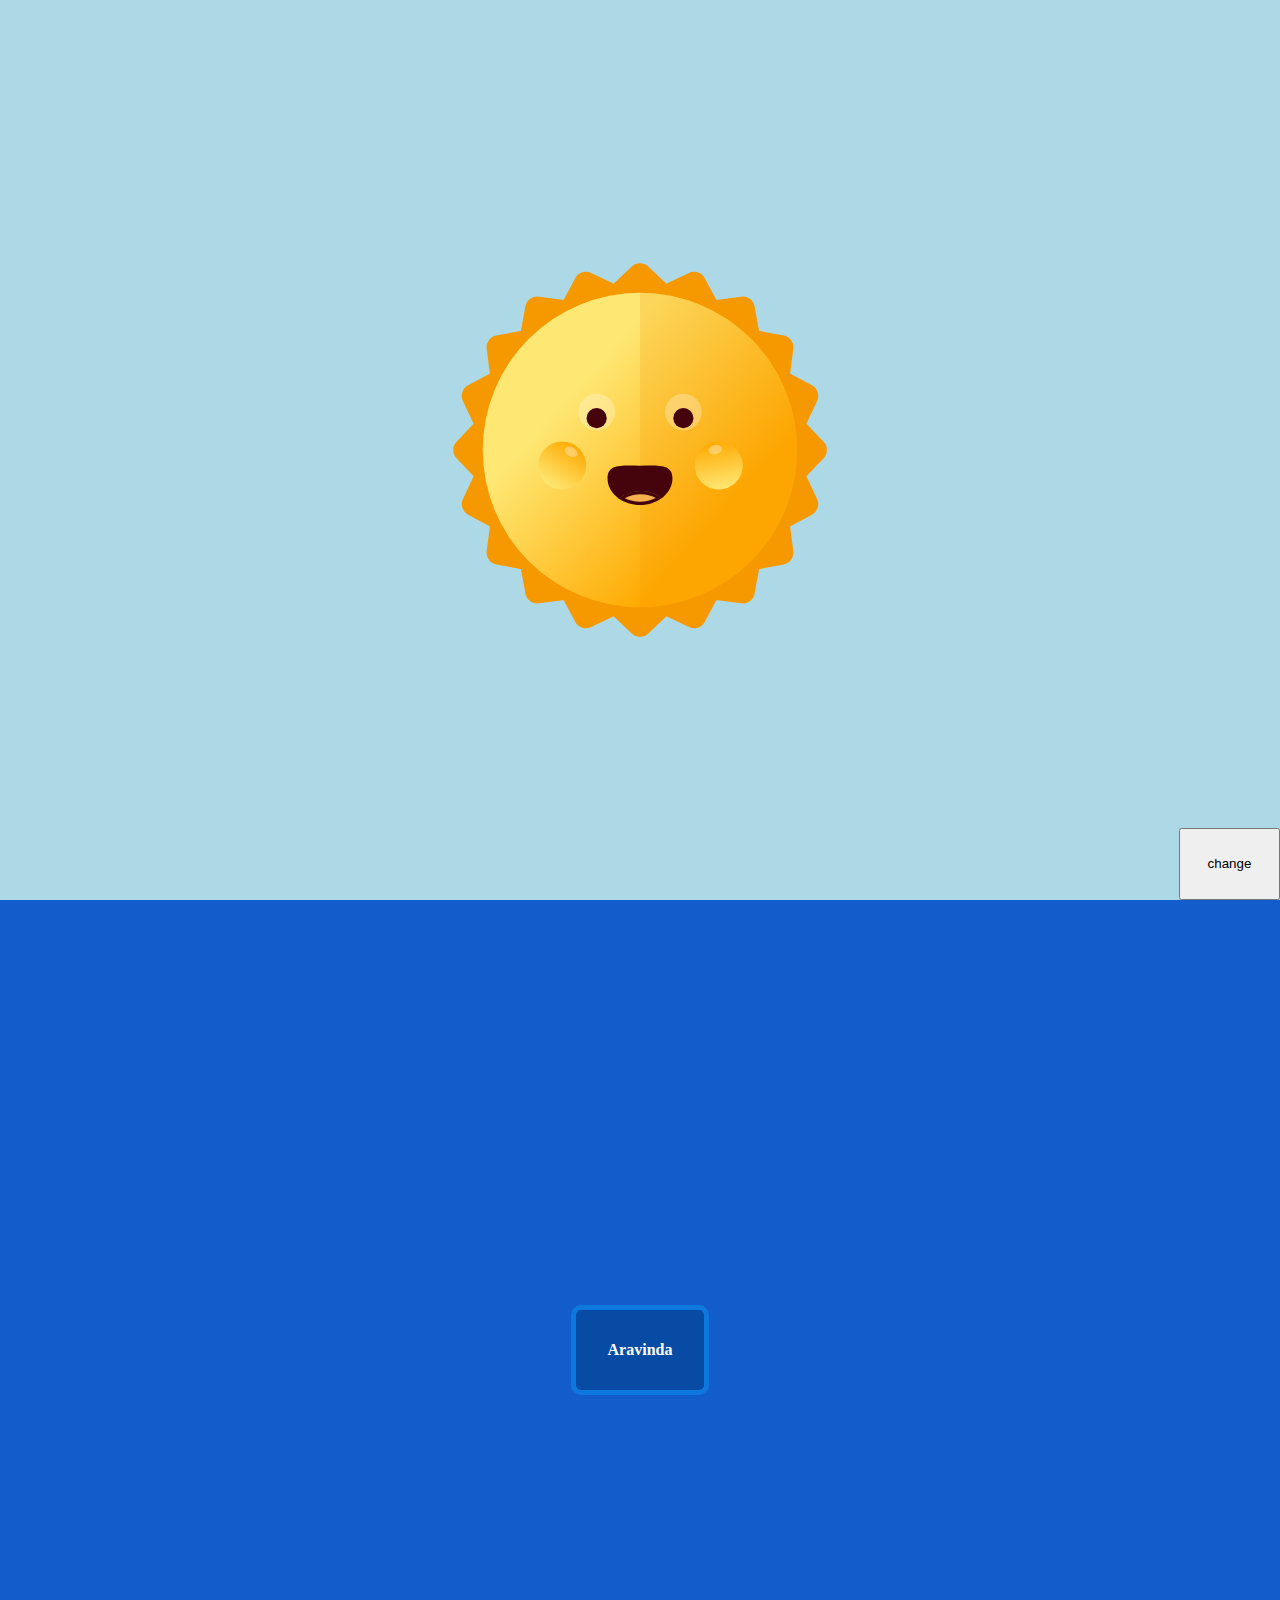
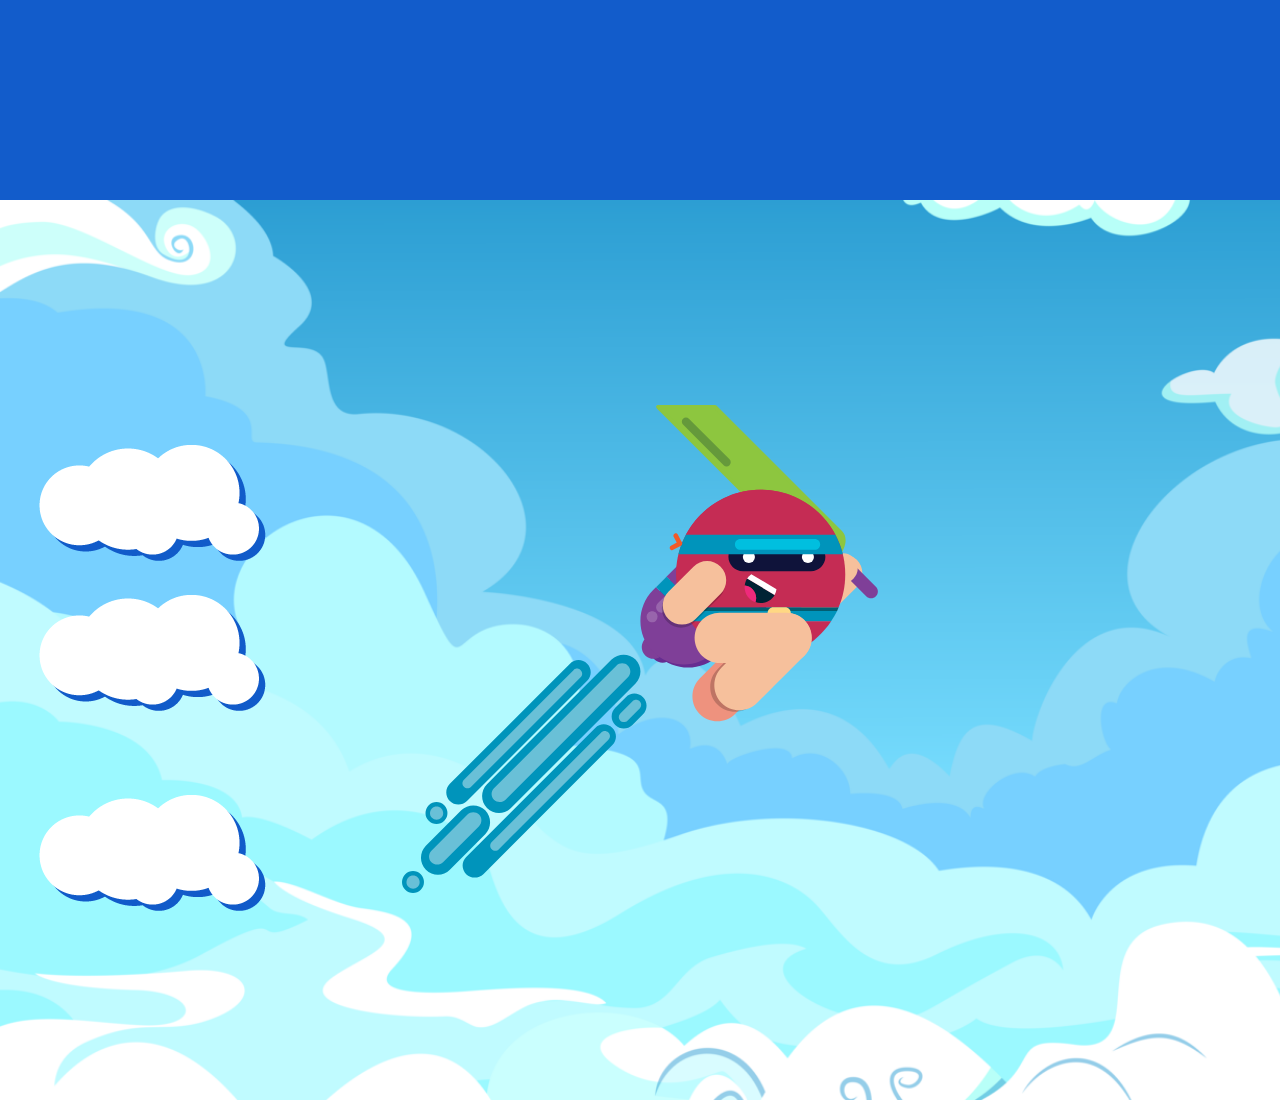
<file: index.html>
<!DOCTYPE html>
<html lang="en">
  <head>
    <!-- Required meta tags -->
    <meta charset="utf-8">
    <meta name="viewport" content="width=device-width, initial-scale=1, shrink-to-fit=no">
    <!-- Bootstrap CSS -->
    <link rel="stylesheet" href="css/app.css">
    <title>CSS Animation</title>
  </head>
  <body>
    <div class="day-night-wrapper">
      <div class="day">

        <div id="nightbg1"></div>
        <div id="nightbg2"></div>


        <div class="sun-container">

          <svg version="1.1" id="Layer_1" xmlns="http://www.w3.org/2000/svg" xmlns:xlink="http://www.w3.org/1999/xlink" x="0px" y="0px" viewBox="0 0 300 300" enable-background="new 0 0 300 300" xml:space="preserve">
          <polygon id="sun-rays" fill="#F69800" stroke="#F69800" stroke-width="15" stroke-linecap="round" stroke-linejoin="round" stroke-miterlimit="10"
            points="
  150,40.8 165,55 183.8,46.1 193.6,64.3 214.2,61.6 218,82 238.4,85.8 235.7,106.4 253.9,116.2 245,135 259.3,150 245,165
  253.9,183.8 235.7,193.6 238.4,214.2 218,218 214.2,238.4 193.6,235.7 183.8,253.9 165,245 150,259.3 135,245 116.2,253.9
  106.4,235.7 85.8,238.4 82,218 61.6,214.2 64.3,193.6 46.1,183.8 55,165 40.8,150 55,135 46.1,116.2 64.3,106.4 61.6,85.8 82,82
  85.8,61.6 106.4,64.3 116.2,46.1 135,55 " />
          <g id="sun-face">
            <linearGradient id="XMLID_39_" gradientUnits="userSpaceOnUse" x1="198.5222" y1="193.459" x2="108.6919" y2="113.0023">
              <stop offset="0" style="stop-color:#FFAA02" />
              <stop offset="1" style="stop-color:#FEE773" />
            </linearGradient>
            <circle id="XMLID_1_" fill="url(#XMLID_39_)" cx="150" cy="150" r="98.3" />
            <path id="XMLID_115_" opacity="0.21" fill="#F69800" d="M150,51.7c54.3,0,98.3,44,98.3,98.3s-44,98.3-98.3,98.3" />
            <g id="XMLID_9_">
              <path id="XMLID_10_" fill="#45040C" d="M163.6,180.1c4.1-3.1,6.7-7.5,6.7-12.4c0-9.2-9.1-7.9-20.3-7.9s-20.3-1.3-20.3,7.9
     c0,5.1,2.7,9.6,7.1,12.7c3.8-2.9,8.5-4.6,13.7-4.6C155.3,175.7,159.9,177.3,163.6,180.1z" />
              <g id="XMLID_12_">
                <path id="XMLID_192_" fill="#F4B04D" d="M150,183.4c-4.1,0-8.2-1.1-11.5-3.1c3.5-2.3,7.6-3.6,11.9-3.6c4.1,0,8.1,1.1,11.5,3.3
       C158.5,182.2,154.3,183.4,150,183.4z" />
                <path id="XMLID_189_" fill="#45040C" d="M150.4,177.7c3.3,0,6.6,0.8,9.5,2.3c-2.9,1.5-6.4,2.3-9.9,2.3c-3.4,0-6.6-0.8-9.5-2.2
       C143.5,178.6,146.9,177.7,150.4,177.7 M150.4,175.7c-5.1,0-9.9,1.7-13.7,4.6c3.6,2.5,8.2,4.1,13.3,4.1c5.3,0,10-1.7,13.6-4.4
       C159.9,177.3,155.3,175.7,150.4,175.7L150.4,175.7z" />
              </g>
            </g>
            <g id="XMLID_11_">
              <linearGradient id="XMLID_40_" gradientUnits="userSpaceOnUse" x1="86.2996" y1="159.6667" x2="116.2996" y2="159.6667" gradientTransform="matrix(-0.5628 0.8266 -0.8266 -0.5628 290.2903 165.7989)">
                <stop offset="0" style="stop-color:#FFAA02" />
                <stop offset="1" style="stop-color:#FEE773" />
              </linearGradient>
              <circle id="XMLID_7_" fill="url(#XMLID_40_)" cx="101.3" cy="159.7" r="15" />
              <ellipse id="XMLID_8_" transform="matrix(0.8595 0.5111 -0.5111 0.8595 92.2621 -33.3909)" opacity="0.34" fill="#FFFFFF" cx="106.9"
                cy="151.1" rx="4.3" ry="2.9" />
            </g>
            <g id="XMLID_14_">
              <linearGradient id="XMLID_41_" gradientUnits="userSpaceOnUse" x1="31.2178" y1="78.772" x2="61.2178" y2="78.772" gradientTransform="matrix(0.1865 0.9825 -0.9825 0.1865 267.9369 99.5686)">
                <stop offset="0" style="stop-color:#FFAA02" />
                <stop offset="1" style="stop-color:#FEE773" />
              </linearGradient>
              <circle id="XMLID_16_" fill="url(#XMLID_41_)" cx="199.2" cy="159.7" r="15" />
              <ellipse id="XMLID_15_" transform="matrix(0.9692 -0.2464 0.2464 0.9692 -30.8077 53.1729)" opacity="0.34" fill="#FFFFFF" cx="197.1"
                cy="149.7" rx="4.3" ry="2.9" />
            </g>
          </g>
          <g id="sun-eyes" class="sun-eyes">
            <g id="XMLID_4_">
              <circle id="XMLID_5_" opacity="0.28" fill="#FFFFFF" cx="122.9" cy="126.3" r="11.5" />
              <circle id="XMLID_3_" fill="#45040C" cx="122.9" cy="130.1" r="6.3" />
            </g>
            <g id="XMLID_13_">
              <circle id="XMLID_19_" opacity="0.28" fill="#FFFFFF" cx="177.1" cy="126.3" r="11.5" />
              <circle id="XMLID_17_" fill="#45040C" cx="177.1" cy="130.1" r="6.3" />
            </g>
          </g>
        </svg>

        </div>

        <div class="moon-container">
          <svg version="1.1" id="Layer_1" xmlns="http://www.w3.org/2000/svg" xmlns:xlink="http://www.w3.org/1999/xlink" x="0px" y="0px" viewBox="0 0 300 300" enable-background="new 0 0 300 300" xml:space="preserve">
          <g id="moon-rays">
            <linearGradient id="XMLID_196_" gradientUnits="userSpaceOnUse" x1="211.3617" y1="204.9588" x2="97.7613" y2="103.2123">
              <stop offset="0" style="stop-color:#74B9FA" />
              <stop offset="1" style="stop-color:#D4E5FF" />
            </linearGradient>
            <circle id="XMLID_157_" class="moon-ray-one" opacity="0.1" fill="url(#XMLID_196_)" cx="150" cy="150" r="124.4" />
            <linearGradient id="XMLID_197_"  gradientUnits="userSpaceOnUse" x1="204.9058" y1="199.1765" x2="103.2574" y2="108.1348">
              <stop offset="0" style="stop-color:#74B9FA" />
              <stop offset="1" style="stop-color:#D4E5FF" />
            </linearGradient>
            <circle id="XMLID_155_" class="moon-ray-two" opacity="0.2" fill="url(#XMLID_197_)" cx="150" cy="150" r="111.3" />
          </g>
          <g id="moon-face">
            <linearGradient id="XMLID_198_" gradientUnits="userSpaceOnUse" x1="198.5222" y1="193.459" x2="108.6919" y2="113.0023">
              <stop offset="0" style="stop-color:#74B9FA" />
              <stop offset="1" style="stop-color:#D4E5FF" />
            </linearGradient>
            <circle id="XMLID_47_" fill="url(#XMLID_198_)" cx="150" cy="150" r="98.3" />
            <path id="XMLID_154_" opacity="0.21" fill="#7FBBEF" d="M150,51.7c54.3,0,98.3,44,98.3,98.3s-44,98.3-98.3,98.3" />
            <g id="XMLID_29_">
              <circle id="XMLID_31_" fill="#A1B4FF" cx="101.3" cy="159.7" r="15" />
            </g>
            <g id="XMLID_38_">
              <g id="XMLID_35_" opacity="0.41">
                <circle id="XMLID_36_" fill="#A2D5FF" cx="101.3" cy="103.8" r="15" />
              </g>
              <g id="XMLID_34_" opacity="0.41">
                <circle id="XMLID_37_" fill="#75B4FB" cx="103.8" cy="99.1" r="7.7" />
              </g>
            </g>
            <g id="XMLID_39_" opacity="0.41">
              <circle id="XMLID_40_" fill="#75B4FB" cx="201.1" cy="196.6" r="28.1" />
            </g>
            <g id="XMLID_98_" opacity="0.41">
              <circle id="XMLID_99_" fill="#75B4FB" cx="209.7" cy="101.5" r="19.5" />
            </g>
            <g id="XMLID_43_" opacity="0.41">
              <circle id="XMLID_44_" fill="#A2D5FF" cx="142.4" cy="74.3" r="8.7" />
            </g>
            <g id="XMLID_41_" opacity="0.41">
              <circle id="XMLID_42_" fill="#75B4FB" cx="142.4" cy="73.8" r="4.5" />
            </g>
            <g id="XMLID_100_" opacity="0.41">
              <circle id="XMLID_101_" fill="#75B4FB" cx="192.8" cy="77.9" r="3.8" />
            </g>
            <g id="XMLID_21_">
              <circle id="XMLID_28_" fill="#A1B4FF" cx="199.2" cy="159.7" r="15" />
            </g>
            <path id="moon-mouth" fill="none" stroke="#0B2063" stroke-width="7" stroke-linecap="round" stroke-linejoin="round" stroke-miterlimit="10"
              d="
 M134.3,165.3c8.7,8.7,22.8,8.7,31.5,0" />
          </g>
          <g id="moon-eyes">
            

            <path id="XMLID_32_" fill="none" stroke="#0B2063" stroke-width="4" stroke-linecap="round" stroke-linejoin="round" stroke-miterlimit="10"
              d="
 M112.3,126.3c5.9,5.9,15.4,5.9,21.3,0" />

            <path id="XMLID_33_" fill="none" stroke="#0B2063" stroke-width="4" stroke-linecap="round" stroke-linejoin="round" stroke-miterlimit="10"
              d="
 M166.4,126.3c5.9,5.9,15.4,5.9,21.3,0" />
          </g>
        </svg>

        </div>
      </div>
    </div>
    <button name="" id="" class="changeday" role="button">change</button>

    <div class="space-ninja-wrapper">
      <div class="anim-1-container">
        <div class="anim-1-container__whiteball"> Aravinda
        </div>
    </div>


    <div class="anim-2-container">
        <div class="cloud-container">

            <div class="cloud-container__cloud1">
                <img src="images/cloud1-01.png" alt="">
            </div>
            <div class="cloud-container__cloud2">
                <img src="images/cloud1-01.png" alt="">
            </div>
            <div class="cloud-container__cloud3">
                <img src="images/cloud1-01.png" alt="">
            </div>


        </div>
        <div class="anim-2-container__ninja">
            <img src="images/space-ninja.svg" alt="">
        </div>



    </div>
    </div>

  </body>
  <script src="js/day-night.js"></script>


</html>
</file>
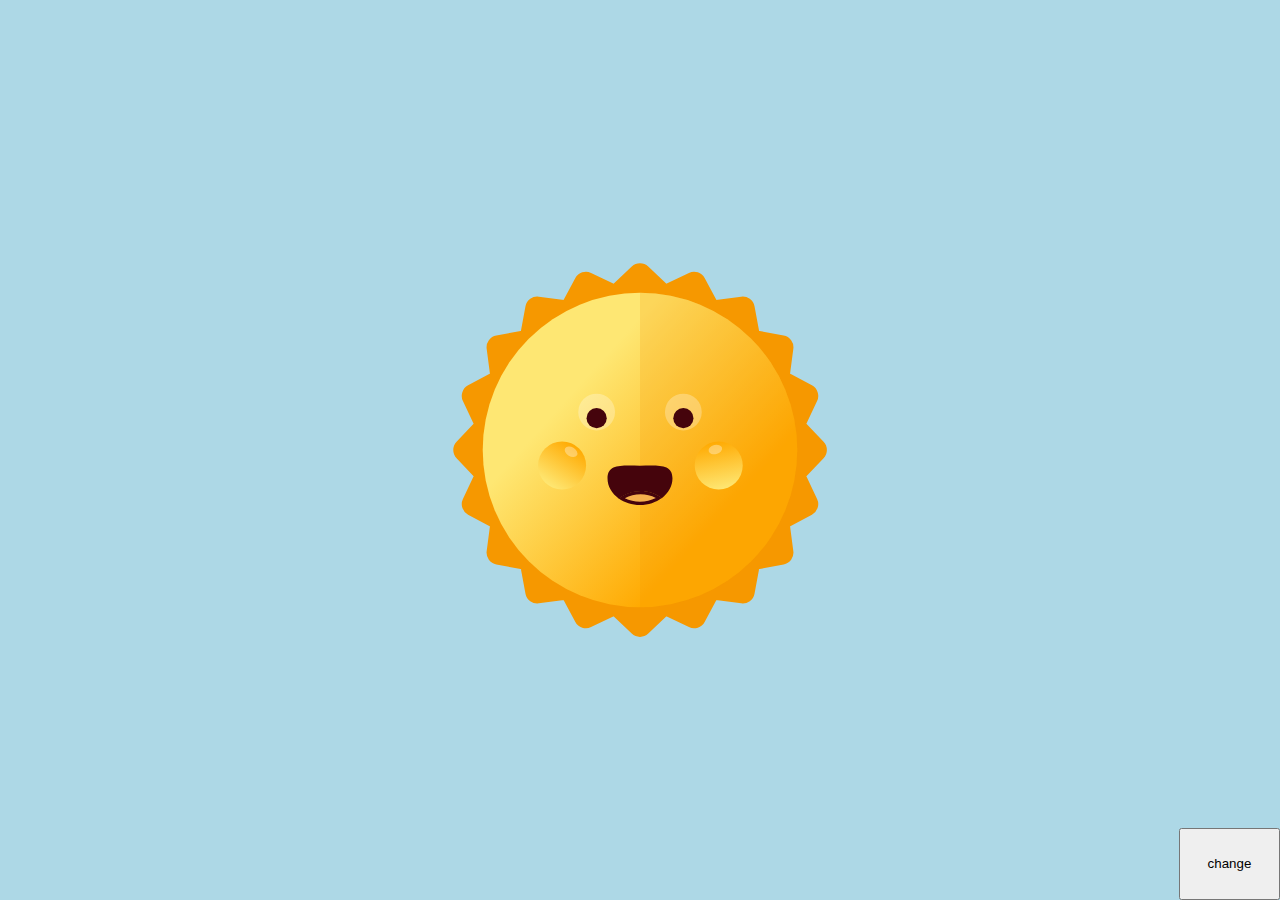
<file: day-night.html>
<!DOCTYPE html>
<html lang="en">

<head>
  <!-- Required meta tags -->
  <meta charset="utf-8">
  <meta name="viewport" content="width=device-width, initial-scale=1, shrink-to-fit=no">
  <!-- Bootstrap CSS -->

  <link rel="stylesheet" href="css/app.css">
  <title>CSS Animation</title>
</head>

<body>


  <div class="day-night-wrapper">
    <div class="day">

      <div id="nightbg1"></div>
      <div id="nightbg2"></div>
      
      <div class="sun-container">

        <svg version="1.1" id="Layer_1" xmlns="http://www.w3.org/2000/svg" xmlns:xlink="http://www.w3.org/1999/xlink" x="0px" y="0px"
          viewBox="0 0 300 300" enable-background="new 0 0 300 300" xml:space="preserve">
          <polygon id="sun-rays" fill="#F69800" stroke="#F69800" stroke-width="15" stroke-linecap="round" stroke-linejoin="round" stroke-miterlimit="10"
            points="
  150,40.8 165,55 183.8,46.1 193.6,64.3 214.2,61.6 218,82 238.4,85.8 235.7,106.4 253.9,116.2 245,135 259.3,150 245,165 
  253.9,183.8 235.7,193.6 238.4,214.2 218,218 214.2,238.4 193.6,235.7 183.8,253.9 165,245 150,259.3 135,245 116.2,253.9 
  106.4,235.7 85.8,238.4 82,218 61.6,214.2 64.3,193.6 46.1,183.8 55,165 40.8,150 55,135 46.1,116.2 64.3,106.4 61.6,85.8 82,82 
  85.8,61.6 106.4,64.3 116.2,46.1 135,55 " />
          <g id="sun-face">
            <linearGradient id="XMLID_39_" gradientUnits="userSpaceOnUse" x1="198.5222" y1="193.459" x2="108.6919" y2="113.0023">
              <stop offset="0" style="stop-color:#FFAA02" />
              <stop offset="1" style="stop-color:#FEE773" />
            </linearGradient>
            <circle id="XMLID_1_" fill="url(#XMLID_39_)" cx="150" cy="150" r="98.3" />
            <path id="XMLID_115_" opacity="0.21" fill="#F69800" d="M150,51.7c54.3,0,98.3,44,98.3,98.3s-44,98.3-98.3,98.3" />
            <g id="XMLID_9_">
              <path id="XMLID_10_" fill="#45040C" d="M163.6,180.1c4.1-3.1,6.7-7.5,6.7-12.4c0-9.2-9.1-7.9-20.3-7.9s-20.3-1.3-20.3,7.9
     c0,5.1,2.7,9.6,7.1,12.7c3.8-2.9,8.5-4.6,13.7-4.6C155.3,175.7,159.9,177.3,163.6,180.1z" />
              <g id="XMLID_12_">
                <path id="XMLID_192_" fill="#F4B04D" d="M150,183.4c-4.1,0-8.2-1.1-11.5-3.1c3.5-2.3,7.6-3.6,11.9-3.6c4.1,0,8.1,1.1,11.5,3.3
       C158.5,182.2,154.3,183.4,150,183.4z" />
                <path id="XMLID_189_" fill="#45040C" d="M150.4,177.7c3.3,0,6.6,0.8,9.5,2.3c-2.9,1.5-6.4,2.3-9.9,2.3c-3.4,0-6.6-0.8-9.5-2.2
       C143.5,178.6,146.9,177.7,150.4,177.7 M150.4,175.7c-5.1,0-9.9,1.7-13.7,4.6c3.6,2.5,8.2,4.1,13.3,4.1c5.3,0,10-1.7,13.6-4.4
       C159.9,177.3,155.3,175.7,150.4,175.7L150.4,175.7z" />
              </g>
            </g>
            <g id="XMLID_11_">

              <linearGradient id="XMLID_40_" gradientUnits="userSpaceOnUse" x1="86.2996" y1="159.6667" x2="116.2996" y2="159.6667" gradientTransform="matrix(-0.5628 0.8266 -0.8266 -0.5628 290.2903 165.7989)">
                <stop offset="0" style="stop-color:#FFAA02" />
                <stop offset="1" style="stop-color:#FEE773" />
              </linearGradient>
              <circle id="XMLID_7_" fill="url(#XMLID_40_)" cx="101.3" cy="159.7" r="15" />

              <ellipse id="XMLID_8_" transform="matrix(0.8595 0.5111 -0.5111 0.8595 92.2621 -33.3909)" opacity="0.34" fill="#FFFFFF" cx="106.9"
                cy="151.1" rx="4.3" ry="2.9" />
            </g>
            <g id="XMLID_14_">

              <linearGradient id="XMLID_41_" gradientUnits="userSpaceOnUse" x1="31.2178" y1="78.772" x2="61.2178" y2="78.772" gradientTransform="matrix(0.1865 0.9825 -0.9825 0.1865 267.9369 99.5686)">
                <stop offset="0" style="stop-color:#FFAA02" />
                <stop offset="1" style="stop-color:#FEE773" />
              </linearGradient>
              <circle id="XMLID_16_" fill="url(#XMLID_41_)" cx="199.2" cy="159.7" r="15" />

              <ellipse id="XMLID_15_" transform="matrix(0.9692 -0.2464 0.2464 0.9692 -30.8077 53.1729)" opacity="0.34" fill="#FFFFFF" cx="197.1"
                cy="149.7" rx="4.3" ry="2.9" />
            </g>
          </g>
          <g id="sun-eyes" class="sun-eyes">
            <g id="XMLID_4_">
              <circle id="XMLID_5_" opacity="0.28" fill="#FFFFFF" cx="122.9" cy="126.3" r="11.5" />
              <circle id="XMLID_3_" fill="#45040C" cx="122.9" cy="130.1" r="6.3" />
            </g>
            <g id="XMLID_13_">
              <circle id="XMLID_19_" opacity="0.28" fill="#FFFFFF" cx="177.1" cy="126.3" r="11.5" />
              <circle id="XMLID_17_" fill="#45040C" cx="177.1" cy="130.1" r="6.3" />
            </g>
          </g>
        </svg>

      </div>

      <div class="moon-container">
        <svg version="1.1" id="Layer_1" xmlns="http://www.w3.org/2000/svg" xmlns:xlink="http://www.w3.org/1999/xlink" x="0px" y="0px"
          viewBox="0 0 300 300" enable-background="new 0 0 300 300" xml:space="preserve">
          <g id="moon-rays">
            <linearGradient id="XMLID_196_" gradientUnits="userSpaceOnUse" x1="211.3617" y1="204.9588" x2="97.7613" y2="103.2123">
              <stop offset="0" style="stop-color:#74B9FA" />
              <stop offset="1" style="stop-color:#D4E5FF" />
            </linearGradient>
            <circle id="XMLID_157_" class="moon-ray-one" opacity="0.1" fill="url(#XMLID_196_)" cx="150" cy="150" r="124.4" />
            <linearGradient id="XMLID_197_"  gradientUnits="userSpaceOnUse" x1="204.9058" y1="199.1765" x2="103.2574" y2="108.1348">
              <stop offset="0" style="stop-color:#74B9FA" />
              <stop offset="1" style="stop-color:#D4E5FF" />
            </linearGradient>
            <circle id="XMLID_155_" class="moon-ray-two" opacity="0.2" fill="url(#XMLID_197_)" cx="150" cy="150" r="111.3" />
          </g>
          <g id="moon-face">
            <linearGradient id="XMLID_198_" gradientUnits="userSpaceOnUse" x1="198.5222" y1="193.459" x2="108.6919" y2="113.0023">
              <stop offset="0" style="stop-color:#74B9FA" />
              <stop offset="1" style="stop-color:#D4E5FF" />
            </linearGradient>
            <circle id="XMLID_47_" fill="url(#XMLID_198_)" cx="150" cy="150" r="98.3" />
            <path id="XMLID_154_" opacity="0.21" fill="#7FBBEF" d="M150,51.7c54.3,0,98.3,44,98.3,98.3s-44,98.3-98.3,98.3" />
            <g id="XMLID_29_">
              <circle id="XMLID_31_" fill="#A1B4FF" cx="101.3" cy="159.7" r="15" />
            </g>
            <g id="XMLID_38_">
              <g id="XMLID_35_" opacity="0.41">
                <circle id="XMLID_36_" fill="#A2D5FF" cx="101.3" cy="103.8" r="15" />
              </g>
              <g id="XMLID_34_" opacity="0.41">
                <circle id="XMLID_37_" fill="#75B4FB" cx="103.8" cy="99.1" r="7.7" />
              </g>
            </g>
            <g id="XMLID_39_" opacity="0.41">
              <circle id="XMLID_40_" fill="#75B4FB" cx="201.1" cy="196.6" r="28.1" />
            </g>
            <g id="XMLID_98_" opacity="0.41">
              <circle id="XMLID_99_" fill="#75B4FB" cx="209.7" cy="101.5" r="19.5" />
            </g>
            <g id="XMLID_43_" opacity="0.41">
              <circle id="XMLID_44_" fill="#A2D5FF" cx="142.4" cy="74.3" r="8.7" />
            </g>
            <g id="XMLID_41_" opacity="0.41">
              <circle id="XMLID_42_" fill="#75B4FB" cx="142.4" cy="73.8" r="4.5" />
            </g>
            <g id="XMLID_100_" opacity="0.41">
              <circle id="XMLID_101_" fill="#75B4FB" cx="192.8" cy="77.9" r="3.8" />
            </g>
            <g id="XMLID_21_">
              <circle id="XMLID_28_" fill="#A1B4FF" cx="199.2" cy="159.7" r="15" />
            </g>
            <path id="moon-mouth" fill="none" stroke="#0B2063" stroke-width="7" stroke-linecap="round" stroke-linejoin="round" stroke-miterlimit="10"
              d="
 M134.3,165.3c8.7,8.7,22.8,8.7,31.5,0" />
          </g>
          <g id="moon-eyes">

            <path id="XMLID_32_" fill="none" stroke="#0B2063" stroke-width="4" stroke-linecap="round" stroke-linejoin="round" stroke-miterlimit="10"
              d="
 M112.3,126.3c5.9,5.9,15.4,5.9,21.3,0" />

            <path id="XMLID_33_" fill="none" stroke="#0B2063" stroke-width="4" stroke-linecap="round" stroke-linejoin="round" stroke-miterlimit="10"
              d="
 M166.4,126.3c5.9,5.9,15.4,5.9,21.3,0" />
          </g>
        </svg>

      </div>
    </div>
  </div>
  <button name="" id="" class="changeday"  role="button">change</button>

</body>
<script src="js/day-night.js"></script>


</html>
</file>
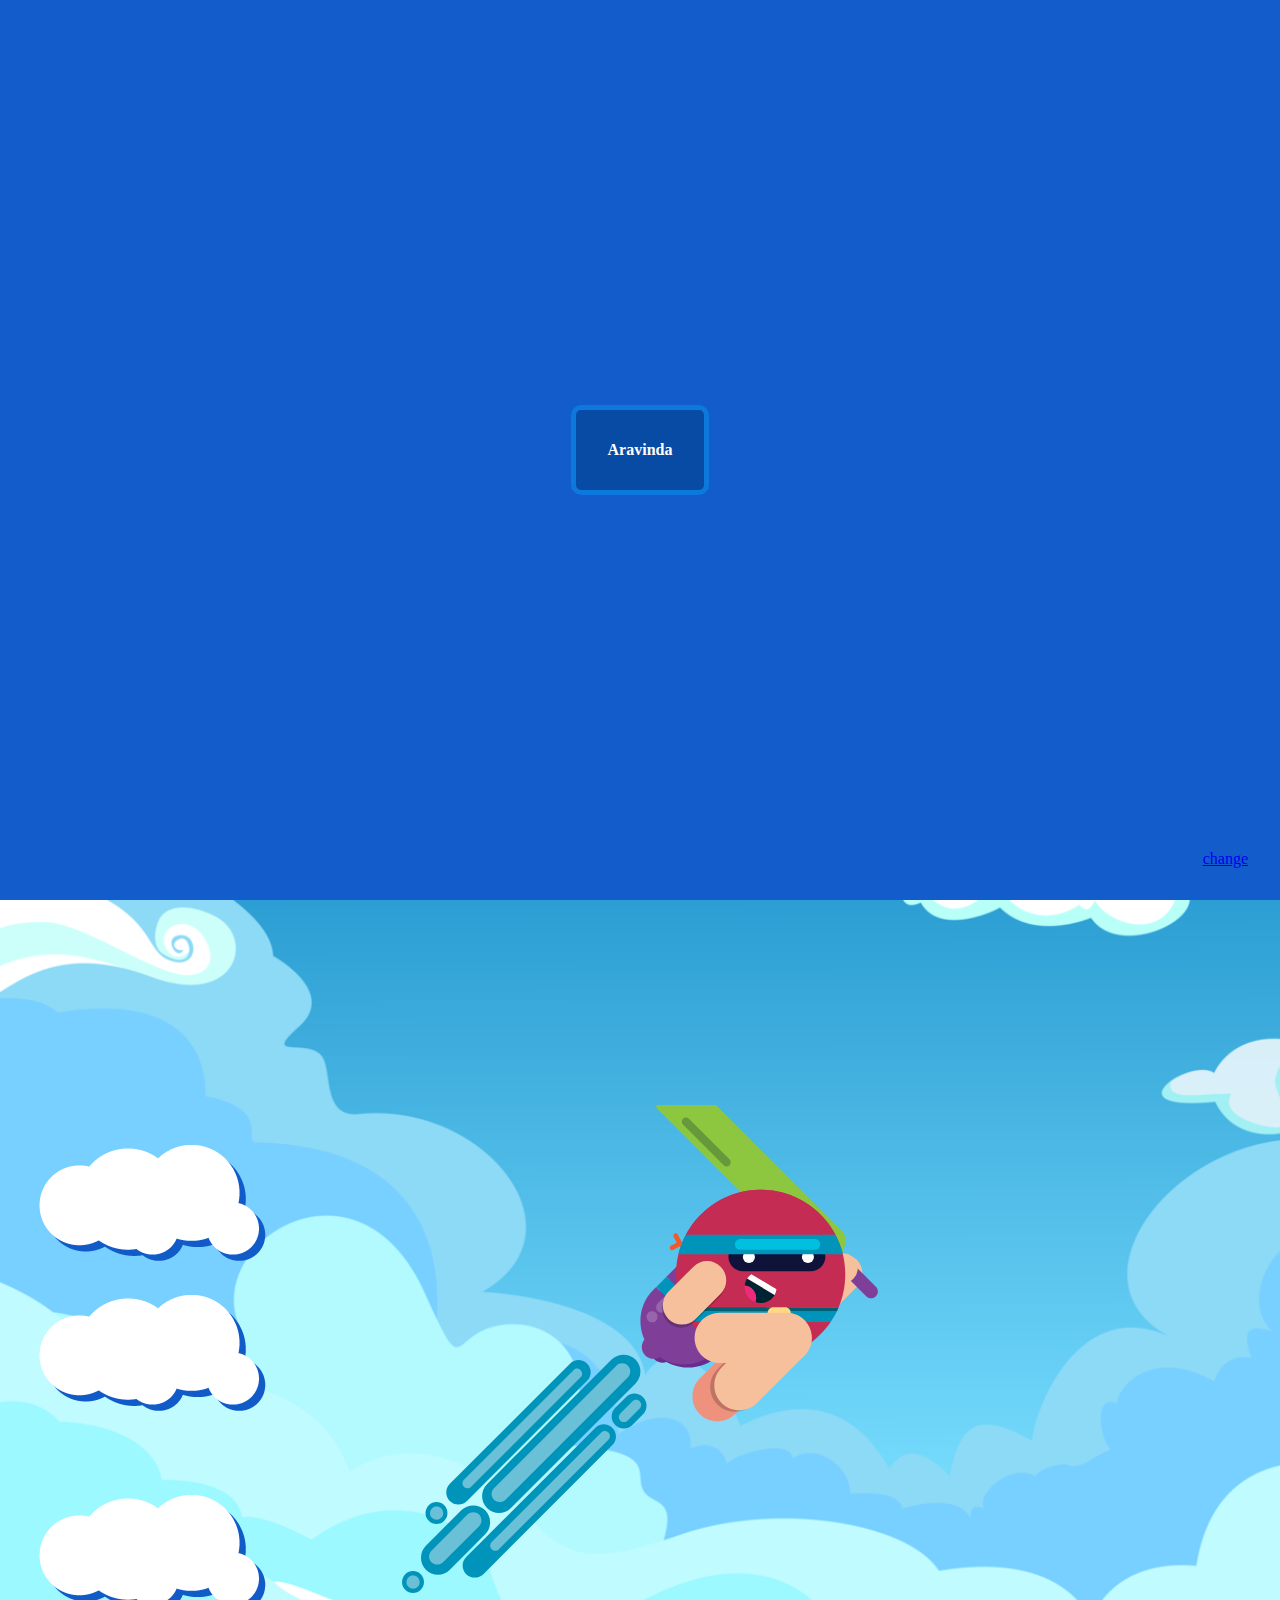
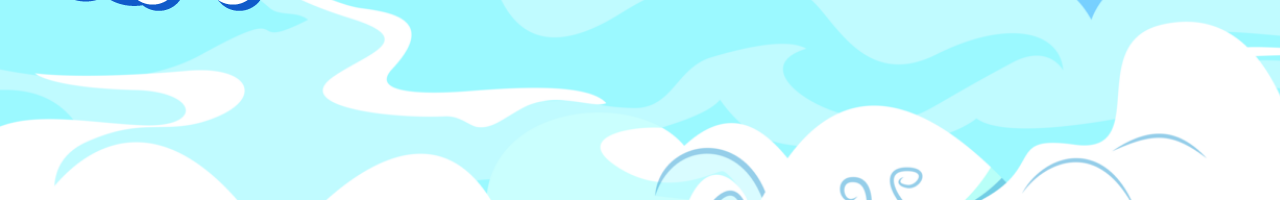
<file: space-ninja.html>
<!DOCTYPE html>
<html lang="en">

<head>
    <!-- Required meta tags -->
    <meta charset="utf-8">
    <meta name="viewport" content="width=device-width, initial-scale=1, shrink-to-fit=no">
    <!-- Bootstrap CSS -->

    <link rel="stylesheet" href="css/app.css">
    <title>CSS Animation</title>
</head>

<body>

    <div class="anim-1-container">
        <div class="anim-1-container__whiteball"> Aravinda
        </div>
    </div>


    <div class="anim-2-container">
        <div class="cloud-container">

            <div class="cloud-container__cloud1">
                <img src="images/cloud1-01.png" alt="">
            </div>
            <div class="cloud-container__cloud2">
                <img src="images/cloud1-01.png" alt="">
            </div>
            <div class="cloud-container__cloud3">
                <img src="images/cloud1-01.png" alt="">
            </div>


        </div>
        <div class="anim-2-container__ninja">
            <img src="images/space-ninja.svg" alt="">
        </div>



    </div>


    <a name="" id="" class="changeday" href="#" role="button">change</a>

</body>
<script src="js/day-night.js"></script>


</html>
</file>
<file: css/app.css>
body {
  margin: 0;
  padding: 0;
  font-size: 16px;
}

.anim-1-container {
  width: 100%;
  height: 100vh;
  background-color: #125ccb;
  display: grid;
  grid-template-columns: 1fr;
  grid-template-rows: 1fr;
  -webkit-box-align: center;
      -ms-flex-align: center;
          align-items: center;
  justify-items: center;
  -webkit-perspective: 500px;
          perspective: 500px;
}
.anim-1-container__whiteball {
  width: auto;
  height: 5em;
  padding: 0em 2em;
  background-color: #074ba4;
  border-radius: 10px;
  display: grid;
  grid-template-columns: 1fr;
  grid-template-rows: 1fr;
  color: white;
  font-weight: bold;
  justify-items: center;
  -webkit-box-align: center;
      -ms-flex-align: center;
          align-items: center;
  border: 5px solid #0d78dd;
  -webkit-transition: background-color .4s ease-in-out, -webkit-transform .2s ease-in-out, -webkit-box-shadow .2s ease-in-out;
  transition: background-color .4s ease-in-out, -webkit-transform .2s ease-in-out, -webkit-box-shadow .2s ease-in-out;
  transition: background-color .4s ease-in-out, transform .2s ease-in-out, box-shadow .2s ease-in-out;
  transition: background-color .4s ease-in-out, transform .2s ease-in-out, box-shadow .2s ease-in-out, -webkit-transform .2s ease-in-out, -webkit-box-shadow .2s ease-in-out;
  -webkit-animation: whiteball-rotate 1s linear, whiteball-rotate-2 1s linear forwards 2s;
          animation: whiteball-rotate 1s linear, whiteball-rotate-2 1s linear forwards 2s;
  -webkit-transform-origin: 50% 100%;
          transform-origin: 50% 100%;
}
.anim-1-container__whiteball:hover {
  cursor: pointer;
  background-color: #114185;
  -webkit-transform: scale(1.2) rotateX(30deg);
          transform: scale(1.2) rotateX(30deg);
  -webkit-box-shadow: 0px 10px 5px -6px rgba(59, 50, 50, 0.43);
  box-shadow: 0px 10px 5px -6px rgba(0, 0, 0, 0.43);
}

.anim-2-container {
  background-image: url("../images/sky.png");
  background-repeat: no-repeat;
  background-size: cover;
  width: 100%;
  height: 100vh;
  display: grid;
  grid-template-columns: 1fr;
  grid-template-rows: 1fr;
  -webkit-box-align: center;
      -ms-flex-align: center;
          align-items: center;
  justify-items: center;
  -webkit-perspective: 500px;
          perspective: 500px;
}
.anim-2-container__ninja {
  width: 100%;
  height: 100vh;
  display: grid;
  grid-template-columns: 1fr;
  grid-template-rows: 1fr;
  justify-items: center;
  -webkit-box-align: center;
      -ms-flex-align: center;
          align-items: center;
}
.anim-2-container__ninja img {
  width: 500px;
  height: 500px;
  -webkit-animation-name: ninja;
          animation-name: ninja;
  -webkit-animation-duration: 5s;
          animation-duration: 5s;
  -webkit-animation-timing-function: cubic-bezier(0.14, 0.51, 0.87, 0.54);
          animation-timing-function: cubic-bezier(0.14, 0.51, 0.87, 0.54);
  -webkit-animation-fill-mode: both;
          animation-fill-mode: both;
  -webkit-animation-iteration-count: infinite;
          animation-iteration-count: infinite;
  -webkit-transform-origin: 100% 50%;
          transform-origin: 100% 50%;
}

.cloud-container {
  position: absolute;
  width: 100%;
  height: 50vh;
}
.cloud-container__cloud1 {
  width: 300px;
  height: 150px;
  -webkit-animation: clouds 20s linear infinite backwards;
          animation: clouds 20s linear infinite backwards;
}
.cloud-container__cloud2 {
  width: 400px;
  height: 200px;
  -webkit-animation: clouds 35s 5s linear infinite backwards;
          animation: clouds 35s 5s linear infinite backwards;
}
.cloud-container__cloud3 {
  width: 300px;
  height: 150px;
  -webkit-animation: clouds 15s 2s linear infinite backwards;
          animation: clouds 15s 2s linear infinite backwards;
}

@-webkit-keyframes ninja {
  0% {
    -webkit-transform: translateX(-400px);
            transform: translateX(-400px);
  }
  50% {
    -webkit-transform: translateX(400px);
            transform: translateX(400px);
  }
  51% {
    -webkit-transform: rotateY(180deg);
            transform: rotateY(180deg);
  }
  100% {
    -webkit-transform: translateX(-800px) rotateY(180deg);
            transform: translateX(-800px) rotateY(180deg);
  }
}

@keyframes ninja {
  0% {
    -webkit-transform: translateX(-400px);
            transform: translateX(-400px);
  }
  50% {
    -webkit-transform: translateX(400px);
            transform: translateX(400px);
  }
  51% {
    -webkit-transform: rotateY(180deg);
            transform: rotateY(180deg);
  }
  100% {
    -webkit-transform: translateX(-800px) rotateY(180deg);
            transform: translateX(-800px) rotateY(180deg);
  }
}
@-webkit-keyframes clouds {
  0% {
    -webkit-transform: translateX(-500px);
            transform: translateX(-500px);
  }
  100% {
    -webkit-transform: translateX(1500px);
            transform: translateX(1500px);
  }
}
@keyframes clouds {
  0% {
    -webkit-transform: translateX(-500px);
            transform: translateX(-500px);
  }
  100% {
    -webkit-transform: translateX(1500px);
            transform: translateX(1500px);
  }
}
@-webkit-keyframes whiteball-rotate {
  0% {
    -webkit-transform: rotateX(90deg);
            transform: rotateX(90deg);
  }
  100% {
    -webkit-transform: rotateX(0deg);
            transform: rotateX(0deg);
  }
}
@keyframes whiteball-rotate {
  0% {
    -webkit-transform: rotateX(90deg);
            transform: rotateX(90deg);
  }
  100% {
    -webkit-transform: rotateX(0deg);
            transform: rotateX(0deg);
  }
}
@-webkit-keyframes whiteball-rotate-2 {
  0% {
    -webkit-transform: rotateX(0deg);
            transform: rotateX(0deg);
  }
  100% {
    -webkit-transform: rotateX(-180deg);
            transform: rotateX(-180deg);
  }
}
@keyframes whiteball-rotate-2 {
  0% {
    -webkit-transform: rotateX(0deg);
            transform: rotateX(0deg);
  }
  100% {
    -webkit-transform: rotateX(-180deg);
            transform: rotateX(-180deg);
  }
}
.day-night-wrapper {
  width: 100%;
  height: 100vh;
  display: grid;
  grid-template-columns: 1fr;
  grid-template-rows: 1fr;
  -webkit-box-align: center;
      -ms-flex-align: center;
          align-items: center;
  justify-items: center;
  background: lightblue;
  overflow: hidden;
}

.day {
  display: grid;
  grid-template-columns: 1fr;
  grid-template-rows: 1fr;
  -webkit-box-align: center;
      -ms-flex-align: center;
          align-items: center;
  justify-items: center;
  width: 100%;
  height: 100vh;
}
.day .sun-container {
  grid-area: 1/1;
  -webkit-animation: sun-scale-day 1s ease-in-out;
          animation: sun-scale-day 1s ease-in-out;
  width: 100%;
  height: 100vh;
  display: grid;
  grid-template-columns: 1fr;
  grid-template-rows: 1fr;
  -webkit-box-align: center;
      -ms-flex-align: center;
          align-items: center;
  justify-items: center;
}
.day .sun-container svg {
  -webkit-animation: sun-svg-rock 10s linear infinite both;
          animation: sun-svg-rock 10s linear infinite both;
  max-width: 30em;
  height: auto;
}
.day .moon-container {
  grid-area: 1/1;
  -webkit-transform: scale(0);
          transform: scale(0);
  -webkit-transition: -webkit-transform 0.2s;
  transition: -webkit-transform 0.2s;
  transition: transform 0.2s;
  transition: transform 0.2s, -webkit-transform 0.2s;
  width: 100%;
  height: 100vh;
  display: grid;
  grid-template-columns: 1fr;
  grid-template-rows: 1fr;
  -webkit-box-align: center;
      -ms-flex-align: center;
          align-items: center;
  justify-items: center;
}
.day .moon-container svg {
  -webkit-animation: sun-svg-rock 10s linear infinite both;
          animation: sun-svg-rock 10s linear infinite both;
  max-width: 30em;
  height: auto;
}
.day .sun-eyes {
  -webkit-animation: sun-eyes 3s linear infinite;
          animation: sun-eyes 3s linear infinite;
  -webkit-transform-origin: 50% 50%;
          transform-origin: 50% 50%;
}
.day #nightbg1 {
  width: 120px;
  height: 120px;
  border-radius: 100%;
  background-color: black;
  -webkit-transition: -webkit-transform 0.2s ease-in 0.1s;
  transition: -webkit-transform 0.2s ease-in 0.1s;
  transition: transform 0.2s ease-in 0.1s;
  transition: transform 0.2s ease-in 0.1s, -webkit-transform 0.2s ease-in 0.1s;
  grid-area: 1/1;
}
.day #nightbg2 {
  width: 100px;
  height: 100px;
  border-radius: 100%;
  background-color: #0e2368;
  background-size: cover;
  -webkit-transition: -webkit-transform 0.2s ease-in;
  transition: -webkit-transform 0.2s ease-in;
  transition: transform 0.2s ease-in;
  transition: transform 0.2s ease-in, -webkit-transform 0.2s ease-in;
  grid-area: 1/1;
}

.night {
  display: grid;
  grid-template-columns: 1fr;
  grid-template-rows: 1fr;
  -webkit-box-align: center;
      -ms-flex-align: center;
          align-items: center;
  justify-items: center;
  width: 100%;
  height: 100vh;
  overflow: hidden;
}
.night .moon-container {
  grid-area: 1/1;
  -webkit-transform: scale(1);
          transform: scale(1);
  -webkit-transition: -webkit-transform 0.2s;
  transition: -webkit-transform 0.2s;
  transition: transform 0.2s;
  transition: transform 0.2s, -webkit-transform 0.2s;
  width: 100%;
  height: 100vh;
  display: grid;
  grid-template-columns: 1fr;
  grid-template-rows: 1fr;
  -webkit-box-align: center;
      -ms-flex-align: center;
          align-items: center;
  justify-items: center;
  border: 1px solid red;
}
.night .moon-container svg {
  -webkit-animation: sun-svg-rock 10s linear infinite both;
          animation: sun-svg-rock 10s linear infinite both;
  max-width: 30em;
  height: auto;
}
.night .sun-container {
  width: 100%;
  height: 100vh;
  grid-area: 1/1;
  display: grid;
  grid-template-columns: 1fr;
  grid-template-rows: 1fr;
  -webkit-box-align: center;
      -ms-flex-align: center;
          align-items: center;
  justify-items: center;
  -webkit-transform: scale(0);
          transform: scale(0);
  -webkit-transition: -webkit-transform 0.2s;
  transition: -webkit-transform 0.2s;
  transition: transform 0.2s;
  transition: transform 0.2s, -webkit-transform 0.2s;
}
.night .sun-container svg {
  max-width: 30em;
  height: auto;
}
.night #nightbg1 {
  width: 120px;
  height: 120px;
  border-radius: 100%;
  background-color: black;
  -webkit-transform: scale(30);
          transform: scale(30);
  -webkit-transition: -webkit-transform 0.2s ease-in;
  transition: -webkit-transform 0.2s ease-in;
  transition: transform 0.2s ease-in;
  transition: transform 0.2s ease-in, -webkit-transform 0.2s ease-in;
  grid-area: 1/1;
}
.night #nightbg2 {
  width: 100px;
  height: 100px;
  border-radius: 100%;
  background-color: #0e2368;
  background-size: cover;
  -webkit-transform: scale(30);
          transform: scale(30);
  -webkit-transition: -webkit-transform 0.2s ease-in 0.1s;
  transition: -webkit-transform 0.2s ease-in 0.1s;
  transition: transform 0.2s ease-in 0.1s;
  transition: transform 0.2s ease-in 0.1s, -webkit-transform 0.2s ease-in 0.1s;
  grid-area: 1/1;
}

#sun-rays {
  -webkit-animation: sunrays 20s infinite linear;
          animation: sunrays 20s infinite linear;
  -webkit-transform-origin: 50% 50%;
          transform-origin: 50% 50%;
}

.changeday {
  position: absolute;
  bottom: 0;
  right: 0;
  border: 1px slid black;
  padding: 2em;
}

.moon-ray-one {
  -webkit-animation: moon-ray-one 4s ease-in-out infinite;
          animation: moon-ray-one 4s ease-in-out infinite;
  -webkit-transform-origin: 50% 50%;
          transform-origin: 50% 50%;
}

.moon-ray-two {
  -webkit-animation: moon-ray-one 4s ease-in-out infinite 0.7s;
          animation: moon-ray-one 4s ease-in-out infinite 0.7s;
  -webkit-transform-origin: 50% 50%;
          transform-origin: 50% 50%;
}

@-webkit-keyframes sunrays {
  0% {
    -webkit-transform: rotate(0deg) scale(1);
            transform: rotate(0deg) scale(1);
  }
  50% {
    -webkit-transform: rotate(130deg) scale(1.2);
            transform: rotate(130deg) scale(1.2);
  }
  100% {
    -webkit-transform: rotate(360deg) scale(1);
            transform: rotate(360deg) scale(1);
  }
}

@keyframes sunrays {
  0% {
    -webkit-transform: rotate(0deg) scale(1);
            transform: rotate(0deg) scale(1);
  }
  50% {
    -webkit-transform: rotate(130deg) scale(1.2);
            transform: rotate(130deg) scale(1.2);
  }
  100% {
    -webkit-transform: rotate(360deg) scale(1);
            transform: rotate(360deg) scale(1);
  }
}
@-webkit-keyframes sun-svg-rock {
  0% {
    -webkit-transform: translateX(-1em);
            transform: translateX(-1em);
  }
  50% {
    -webkit-transform: translateX(2em);
            transform: translateX(2em);
  }
  100% {
    -webkit-transform: translateX(-1em);
            transform: translateX(-1em);
  }
}
@keyframes sun-svg-rock {
  0% {
    -webkit-transform: translateX(-1em);
            transform: translateX(-1em);
  }
  50% {
    -webkit-transform: translateX(2em);
            transform: translateX(2em);
  }
  100% {
    -webkit-transform: translateX(-1em);
            transform: translateX(-1em);
  }
}
@-webkit-keyframes sun-scale-day {
  0% {
    -webkit-transform: scale(0);
            transform: scale(0);
  }
  50% {
    -webkit-transform: scale(1.5);
            transform: scale(1.5);
  }
  100% {
    -webkit-transform: scale(0.8);
            transform: scale(0.8);
  }
  100% {
    -webkit-transform: scale(1);
            transform: scale(1);
  }
}
@keyframes sun-scale-day {
  0% {
    -webkit-transform: scale(0);
            transform: scale(0);
  }
  50% {
    -webkit-transform: scale(1.5);
            transform: scale(1.5);
  }
  100% {
    -webkit-transform: scale(0.8);
            transform: scale(0.8);
  }
  100% {
    -webkit-transform: scale(1);
            transform: scale(1);
  }
}
@-webkit-keyframes sun-eyes {
  98% {
    -webkit-transform: none;
            transform: none;
    -webkit-animation-timing-function: ease-in;
            animation-timing-function: ease-in;
  }
  99% {
    -webkit-transform: scaleY(0.2);
            transform: scaleY(0.2);
  }
  100% {
    -webkit-animation-timing-function: ease-out;
            animation-timing-function: ease-out;
  }
}
@keyframes sun-eyes {
  98% {
    -webkit-transform: none;
            transform: none;
    -webkit-animation-timing-function: ease-in;
            animation-timing-function: ease-in;
  }
  99% {
    -webkit-transform: scaleY(0.2);
            transform: scaleY(0.2);
  }
  100% {
    -webkit-animation-timing-function: ease-out;
            animation-timing-function: ease-out;
  }
}
@-webkit-keyframes moon-ray-one {
  0% {
    -webkit-transform: scale(1);
            transform: scale(1);
    opacity: 0.1;
    -webkit-animation-timing-function: cubic-bezier(0.175, 0.885, 0.32, 1.275);
            animation-timing-function: cubic-bezier(0.175, 0.885, 0.32, 1.275);
  }
  50% {
    -webkit-transform: scale(1.1);
            transform: scale(1.1);
    opacity: 0.2;
    -webkit-animation-timing-function: cubic-bezier(0.175, 0.885, 0.32, 1.275);
            animation-timing-function: cubic-bezier(0.175, 0.885, 0.32, 1.275);
  }
  100% {
    -webkit-transform: scale(1);
            transform: scale(1);
    opacity: 0.1;
    -webkit-animation-timing-function: cubic-bezier(0.175, 0.885, 0.32, 1.275);
            animation-timing-function: cubic-bezier(0.175, 0.885, 0.32, 1.275);
  }
}
@keyframes moon-ray-one {
  0% {
    -webkit-transform: scale(1);
            transform: scale(1);
    opacity: 0.1;
    -webkit-animation-timing-function: cubic-bezier(0.175, 0.885, 0.32, 1.275);
            animation-timing-function: cubic-bezier(0.175, 0.885, 0.32, 1.275);
  }
  50% {
    -webkit-transform: scale(1.1);
            transform: scale(1.1);
    opacity: 0.2;
    -webkit-animation-timing-function: cubic-bezier(0.175, 0.885, 0.32, 1.275);
            animation-timing-function: cubic-bezier(0.175, 0.885, 0.32, 1.275);
  }
  100% {
    -webkit-transform: scale(1);
            transform: scale(1);
    opacity: 0.1;
    -webkit-animation-timing-function: cubic-bezier(0.175, 0.885, 0.32, 1.275);
            animation-timing-function: cubic-bezier(0.175, 0.885, 0.32, 1.275);
  }
}

/*# sourceMappingURL=app.css.map */
</file>
